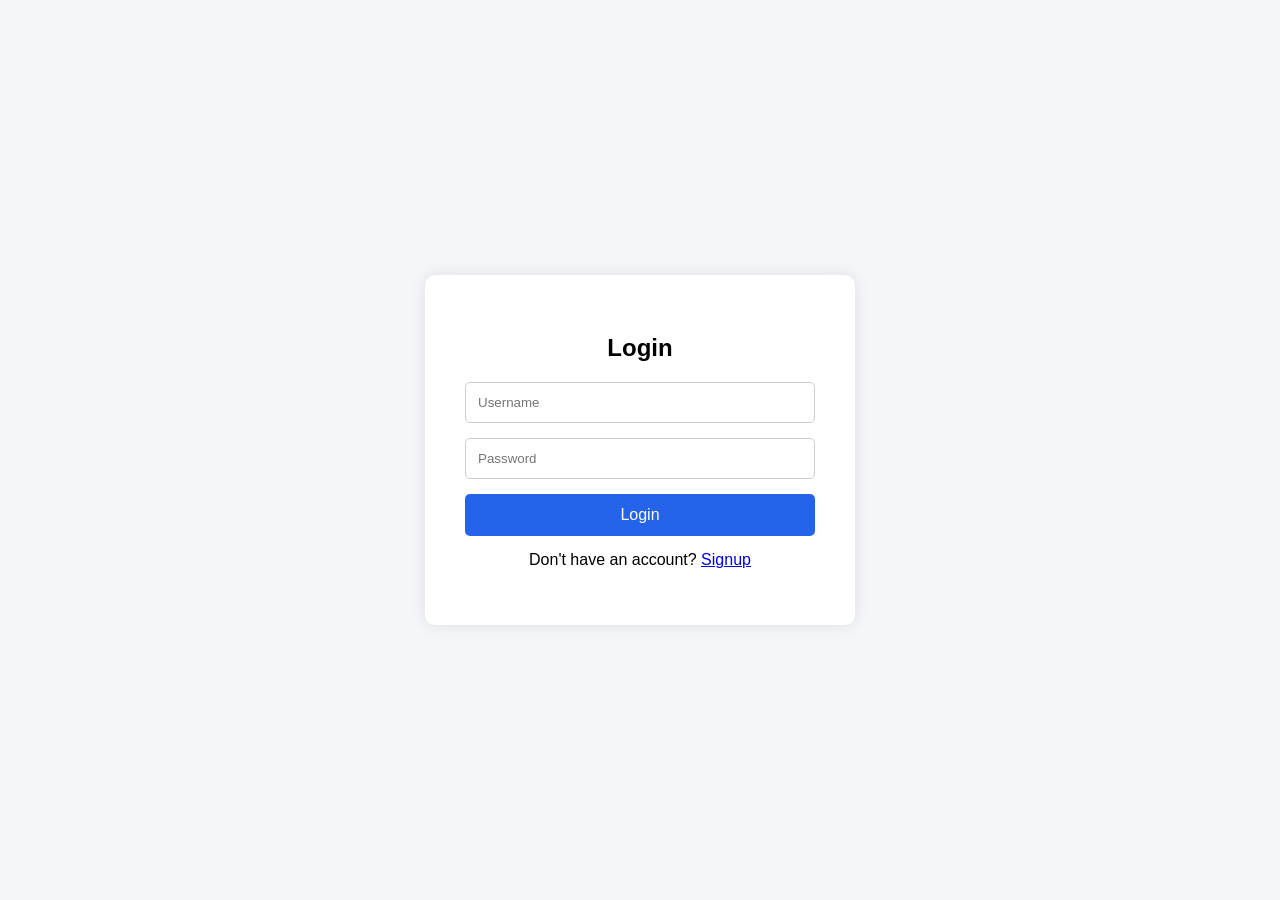
<file: frontend/login.html>
<!DOCTYPE html>
<html>

<head>
    <title>Login</title>
    <link rel="stylesheet" href="auth.css">
</head>

<body>

    <div class="auth-box">
        <h2>Login</h2>

        <input type="text" id="loginUsername" placeholder="Username">

        <input type="password" id="loginPassword" placeholder="Password">

        <button onclick="login()">Login</button>

        <p>
            Don't have an account?
            <a href="signup.html">Signup</a>
        </p>
    </div>

    <script src="auth.js"></script>

</body>

</html>
</file>
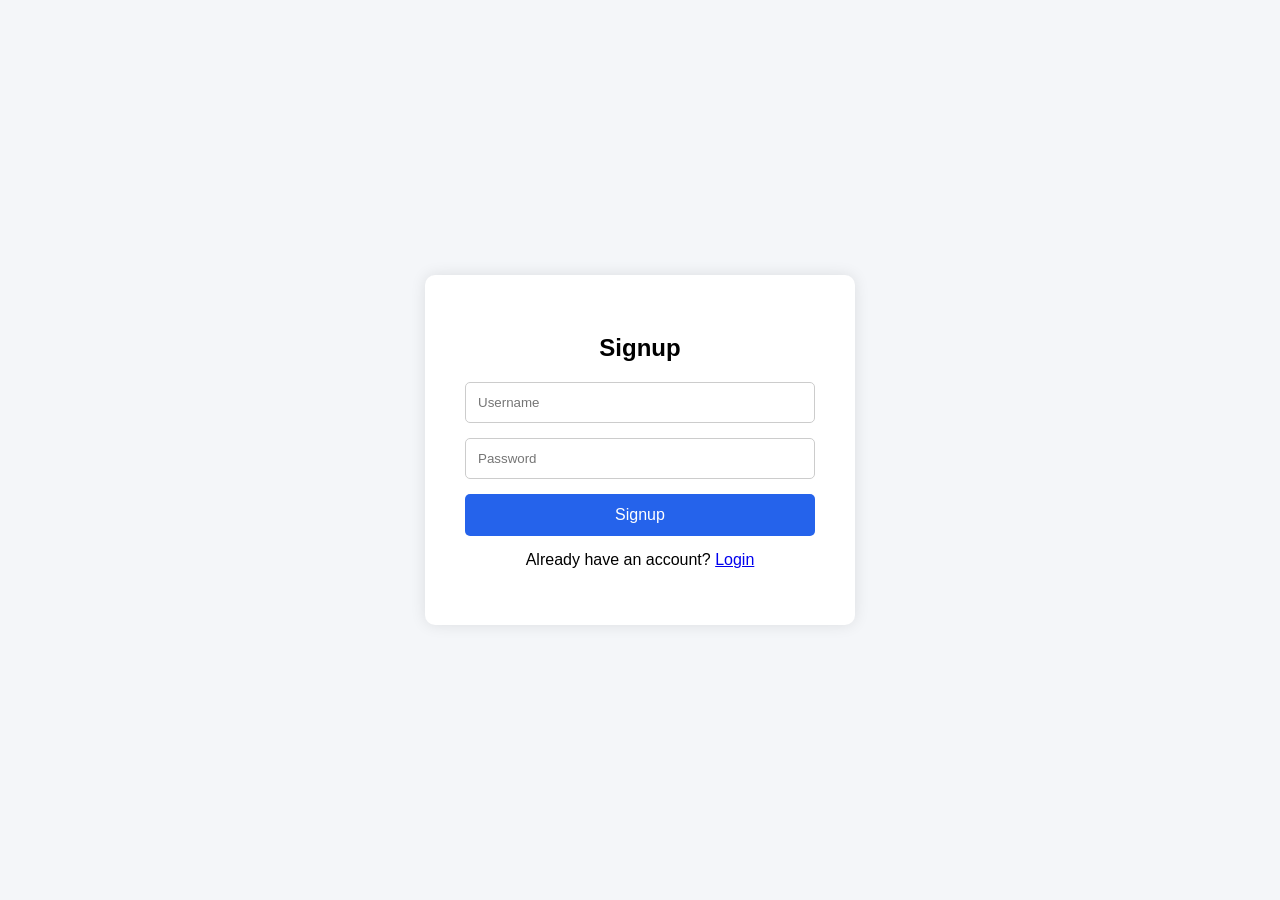
<file: frontend/signup.html>
<!DOCTYPE html>
<html>

<head>
    <title>Signup</title>
    <link rel="stylesheet" href="auth.css">
</head>

<body>

    <div class="auth-box">
        <h2>Signup</h2>

        <input type="text" id="signupUsername" placeholder="Username">

        <input type="password" id="signupPassword" placeholder="Password">

        <button onclick="signup()">Signup</button>

        <p>
            Already have an account?
            <a href="login.html">Login</a>
        </p>
    </div>

    <script src="auth.js"></script>

</body>

</html>
</file>
<file: frontend/auth.css>
body {
    margin: 0;
    height: 100vh;
    display: flex;
    justify-content: center;
    align-items: center;
    background: #f4f6f9;
    font-family: Arial, sans-serif;
}

.auth-box {
    background: white;
    padding: 40px;
    width: 350px;
    border-radius: 10px;
    box-shadow: 0 0 15px rgba(0, 0, 0, 0.1);
}

.auth-box h2 {
    text-align: center;
    margin-bottom: 20px;
}

.auth-box input {
    width: 100%;
    padding: 12px;
    margin-bottom: 15px;
    border: 1px solid #ccc;
    border-radius: 5px;
    box-sizing: border-box;
}

.auth-box button {
    width: 100%;
    padding: 12px;
    border: none;
    background: #2563eb;
    color: white;
    font-size: 16px;
    border-radius: 5px;
    cursor: pointer;
}

.auth-box button:hover {
    background: #1d4ed8;
}

.auth-box p {
    text-align: center;
    margin-top: 15px;
}
</file>
